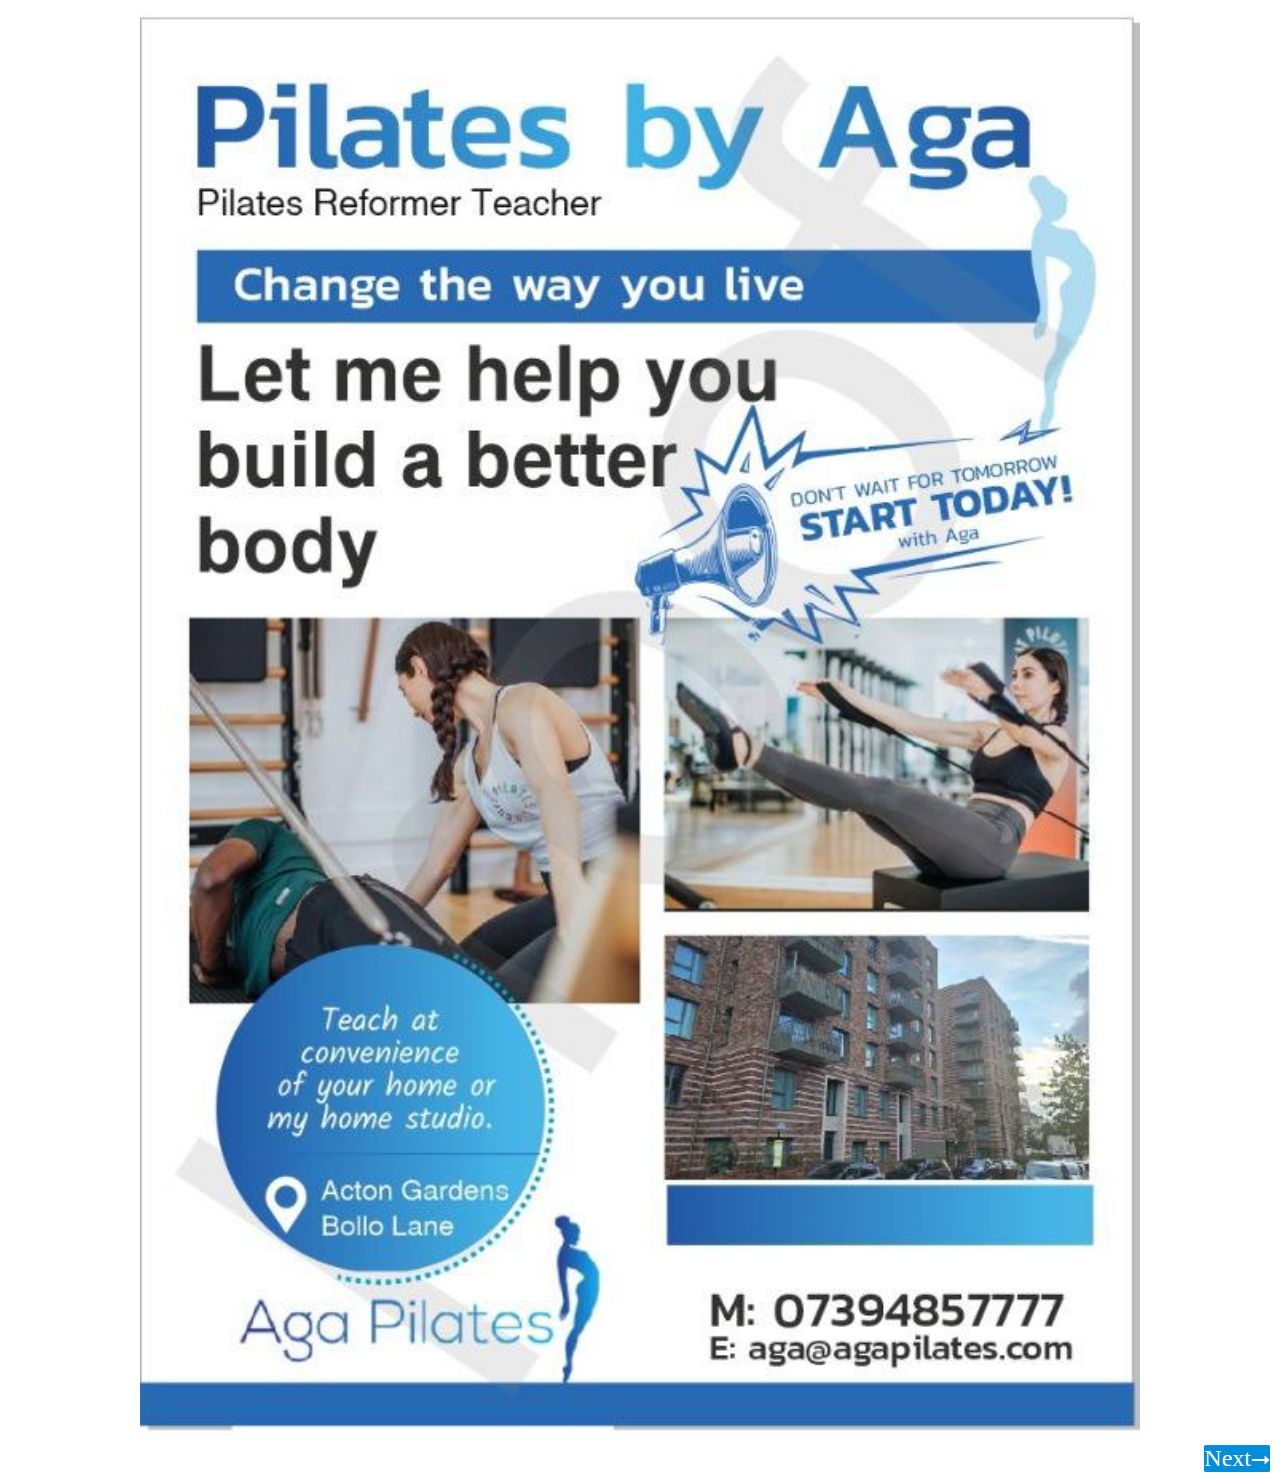
<file: src/pages/index.html>
<!DOCTYPE html>
<html lang="en">
<head>
    <meta charset="UTF-8">
    <meta name="viewport" content="width=device-width, initial-scale=1.0">
    <title>Document</title>
    <link rel="stylesheet" href="style.css">
</head>
<body>
  
    <section class="container">
<img src="../pictures/page1.jpg" alt="picture">
    </section>
    
    <footer class="footer">
        <div class="right-btn">
     <a href="page2.html">Next⭢</a>
</body>
</html>
</file>
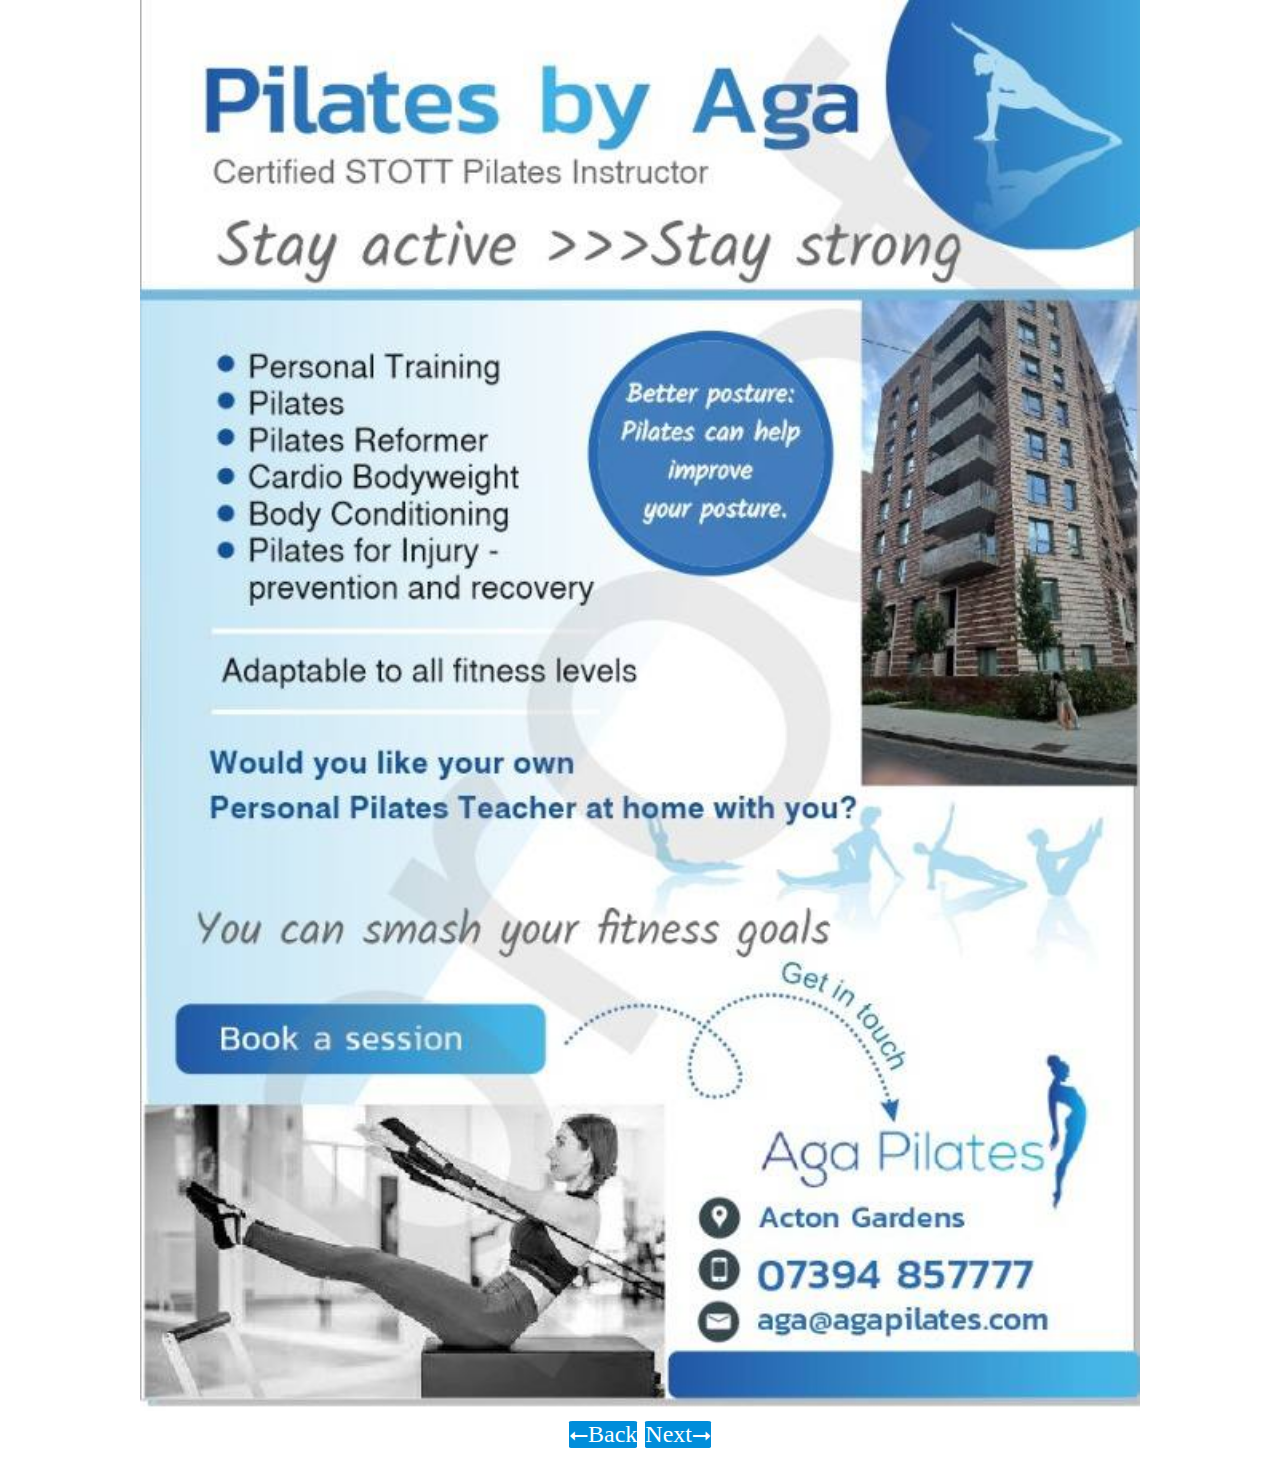
<file: src/pages/page2.html>
<!DOCTYPE html>
<html lang="en">
<head>
    <meta charset="UTF-8">
    <meta name="viewport" content="width=device-width, initial-scale=1.0">
    <title>Document</title>
    <link rel="stylesheet" href="page2.css">
</head>
<body>
    <section class="container">
<img src="../pictures/page2.jpg" alt="picture">
    </section>

    <footer class="footer">
        <div class="btn left-btn">
<a href="index.html">⭠Back</a>
</div>
<div class="btn right-btn">
   <a href="page3.html">Next⭢</a>
       </div>
  </footer>
</body>
</html>
</file>
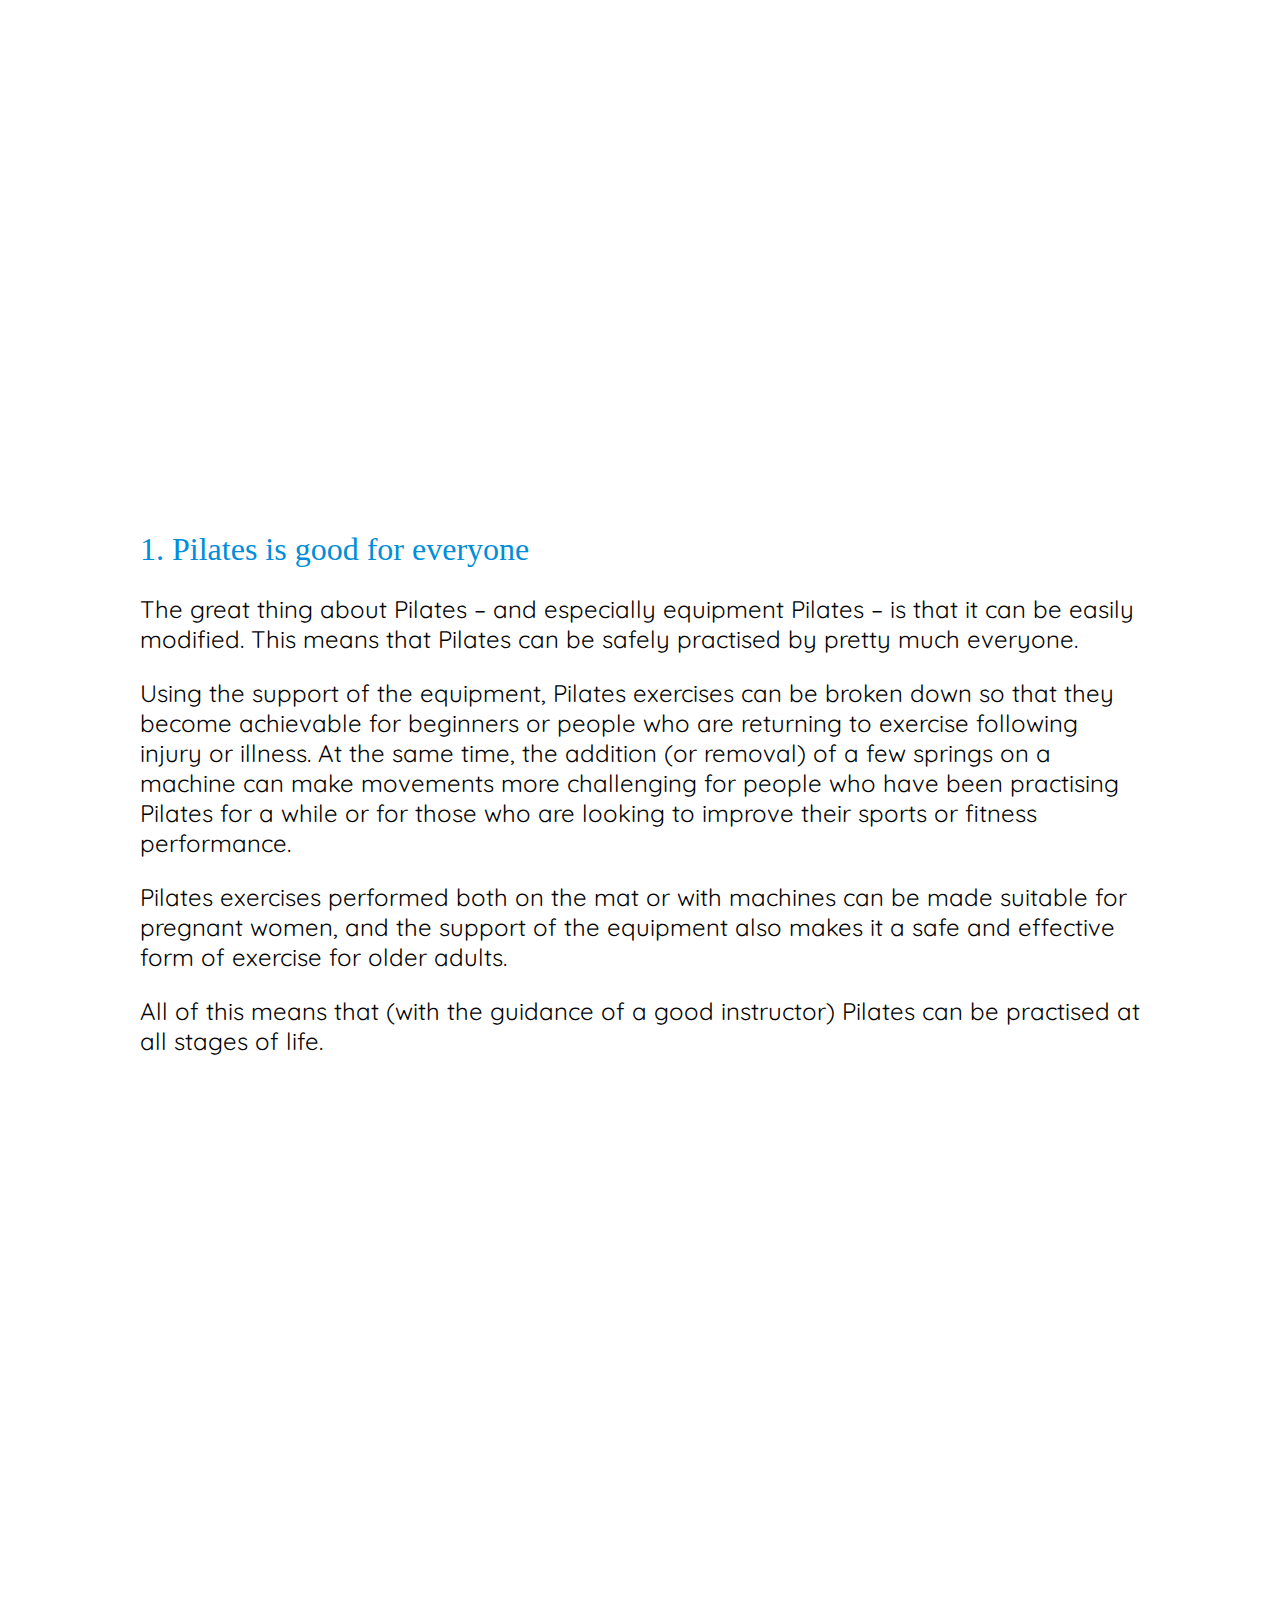
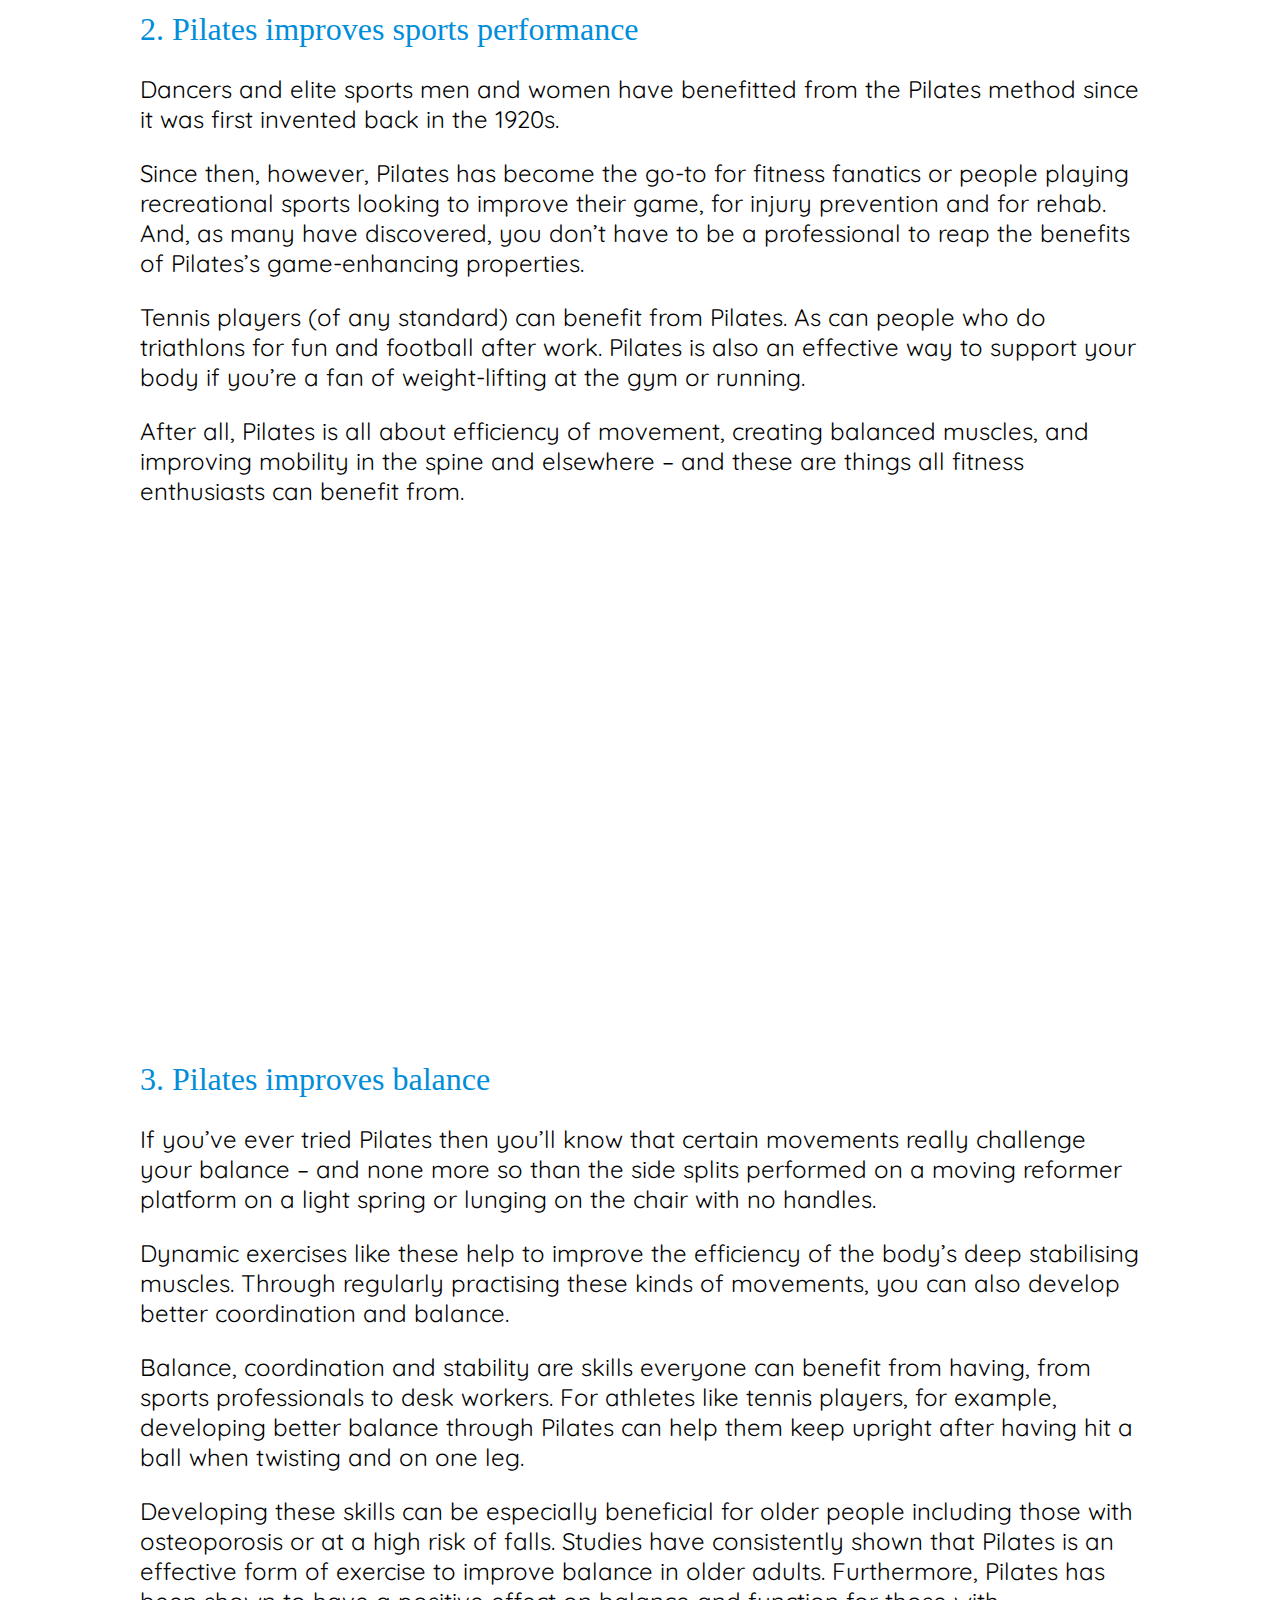
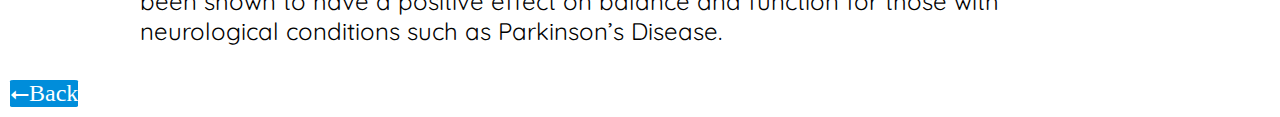
<file: src/pages/page5.html>
<!DOCTYPE html>
<html lang="en">
<head>
    <meta charset="UTF-8">
    <meta name="viewport" content="width=device-width, initial-scale=1.0">
    <title>Document</title>

    <link rel="preconnect" href="https://fonts.googleapis.com">
    <link rel="preconnect" href="https://fonts.gstatic.com" crossorigin>
    <link href="https://fonts.googleapis.com/css2?family=Quicksand:wght@300..700&display=swap" rel="stylesheet">

    <link rel="stylesheet" href="page5.css">
</head>
<body>
    <main class="container">
<section class="first-paragraph">
<div class="video first-video">
    <iframe src="https://www.youtube.com/embed/sB9_kfkTurg" title="LONDON VLOG | Pilates, Brunch &amp; Cinema" frameborder="0" allow="accelerometer; autoplay; clipboard-write; encrypted-media; gyroscope; picture-in-picture; web-share" referrerpolicy="strict-origin-when-cross-origin" allowfullscreen></iframe>
</div>
<h2>1. Pilates is good for everyone</h2>
<div class="paragraph"> 
   <p> The great thing about Pilates – and especially equipment Pilates – is that it can be easily modified. This means that Pilates can be safely practised by pretty much everyone.
</p>
   <p> Using the support of the equipment, Pilates exercises can be broken down so that they become achievable for beginners or people who are returning to exercise following injury or illness. At the same time, the addition (or removal) of a few springs on a machine can make movements more challenging for people who have been practising Pilates for a while or for those who are looking to improve their sports or fitness performance.
    </p>
    <p>Pilates exercises performed both on the mat or with machines can be made suitable for pregnant women, and the support of the equipment also makes it a safe and effective form of exercise for older adults.
    </p>
    <p>All of this means that (with the guidance of a good instructor) Pilates can be practised at all stages of life.
</p>
    </div>
</section>


<section class="second-paragraph">
<div class="video second-video">
    <iframe src="https://www.youtube.com/embed/mwIIEU0JkDw" title="Improve sports performance with Pilates Mat￼" frameborder="0" allow="accelerometer; autoplay; clipboard-write; encrypted-media; gyroscope; picture-in-picture; web-share" referrerpolicy="strict-origin-when-cross-origin" allowfullscreen></iframe>
</div>
<h2>2. Pilates improves sports performance</h2>
<div class="paragraph"> 
   <p> Dancers and elite sports men and women have benefitted from the Pilates method since it was first invented back in the 1920s.
</p>
   <p> Since then, however, Pilates has become the go-to for fitness fanatics or people playing recreational sports looking to improve their game, for injury prevention and for rehab. And, as many have discovered, you don’t have to be a professional to reap the benefits of Pilates’s game-enhancing properties.
    </p>
    <p>Tennis players (of any standard) can benefit from Pilates. As can people who do triathlons for fun and football after work. Pilates is also an effective way to support your body if you’re a fan of weight-lifting at the gym or running.
    </p>
    <p>After all, Pilates is all about efficiency of movement, creating balanced muscles, and improving mobility in the spine and elsewhere – and these are things all fitness enthusiasts can benefit from.
</p>
    </div>
</section>


<section class="third-paragraph">
<div class="video third-video">
    <iframe src="https://www.youtube.com/embed/uth_9K3EmDI" title="10 Minute Balance Exercises - To Do Everyday for Improved Balance!" frameborder="0" allow="accelerometer; autoplay; clipboard-write; encrypted-media; gyroscope; picture-in-picture; web-share" referrerpolicy="strict-origin-when-cross-origin" allowfullscreen></iframe>
</div>
<h2>3. Pilates improves balance</h2>
<div class="paragraph"> 
   <p> If you’ve ever tried Pilates then you’ll know that certain movements really challenge your balance – and none more so than the side splits performed on a moving reformer platform on a light spring or lunging on the chair with no handles.
</p>
   <p> Dynamic exercises like these help to improve the efficiency of the body’s deep stabilising muscles. Through regularly practising these kinds of movements, you can also develop better coordination and balance.
    </p>
    <p>Balance, coordination and stability are skills everyone can benefit from having, from sports professionals to desk workers. For athletes like tennis players, for example, developing better balance through Pilates can help them keep upright after having hit a ball when twisting and on one leg.
    </p>
    <p>Developing these skills can be especially beneficial for older people including those with osteoporosis or at a high risk of falls. Studies have consistently shown that Pilates is an effective form of exercise to improve balance in older adults. Furthermore, Pilates has been shown to have a positive effect on balance and function for those with neurological conditions such as Parkinson’s Disease.
</p>
    </div>
</section>
    </main>

    <footer class="footer">
        <div class="left-btn">
     <a href="page4.html">⭠Back</a>
         </div>
     </footer>

</body>
</html>
</file>
<file: src/pages/style.css>
html {
    height: 100%;
    width: 100%;
}
body {
    margin: 0;
    padding: 0;
}
.container {
    display: flex;
    max-width: 1000px;
justify-content: center;
align-items: center;
margin: auto;
flex-direction: column;
flex-wrap: wrap;
}
.container img {
    width: 100%;
}
.footer {
    display: flex;
    justify-content: right;
}
.right-btn {
    border: none;
    border-radius: 5%;
    background-color: #008DDA;
    margin: 10px;
}
.right-btn a {
    font-size: 24px;
    text-decoration: none;
color: white;
}
</file>
<file: src/pages/page2.css>
html {
    height: 100%;
    width: 100%;
}
body {
    margin: 0;
    padding: 0;
}
.container {
    display: flex;
    max-width: 1000px;
justify-content: center;
align-items: center;
margin: auto;
flex-direction: column;
flex-wrap: wrap;
}
.container img {
    width: 100%;
}
.footer {
    display: flex;
    justify-content: center;
    align-items: center;
    margin: auto;  
gap: .5rem;
}
.btn {
    border: none;
    border-radius: 5%;
    background-color: #008DDA;
    margin: 10px 0px;
}
.btn a {
    font-size: 24px;
    text-decoration: none;
color: white;
}
</file>
<file: src/pages/page5.css>
html {
    height: 100%;
    width: 100%;
}
body {
    margin: 0;
    padding: 0;
}
.container {
    display: flex;
    max-width: 1000px;
justify-content: center;
align-items: center;
margin: auto;
flex-direction: column;
flex-wrap: wrap;
}
.container h2 {
    font-weight: normal;
    color: #008DDA;
    font-size: 32px;
}
.container p {
    font-size: 24px;
    }
    .paragraph {
        font-family: "Quicksand", sans-serif;
    }
    .video iframe{
        width: 800px;
        height: 500px;
    }
    .footer {
        display: flex;
        justify-content: left;
    }
    .left-btn {
        border: none;
        border-radius: 5%;
        background-color: #008DDA;
        margin: 10px;
    }
    .left-btn a {
        font-size: 24px;
        text-decoration: none;
    color: white;
    }
</file>
